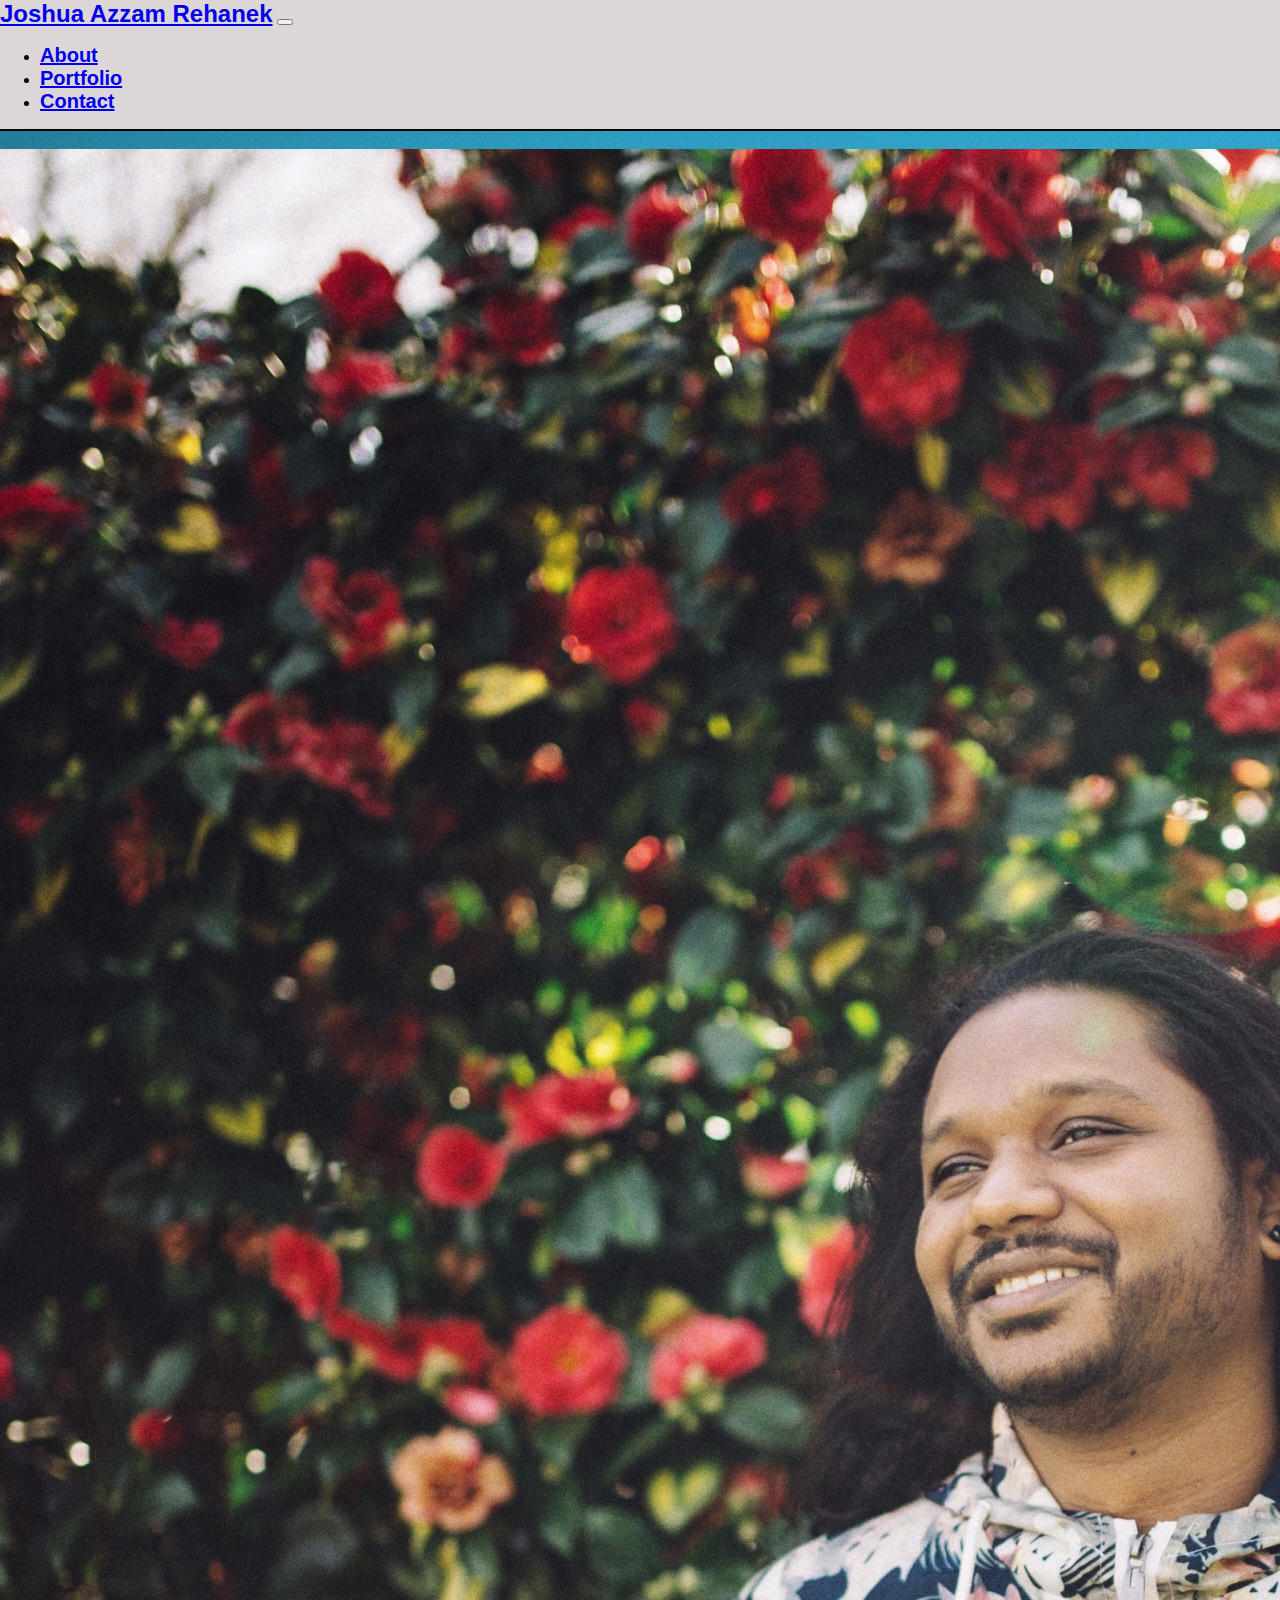
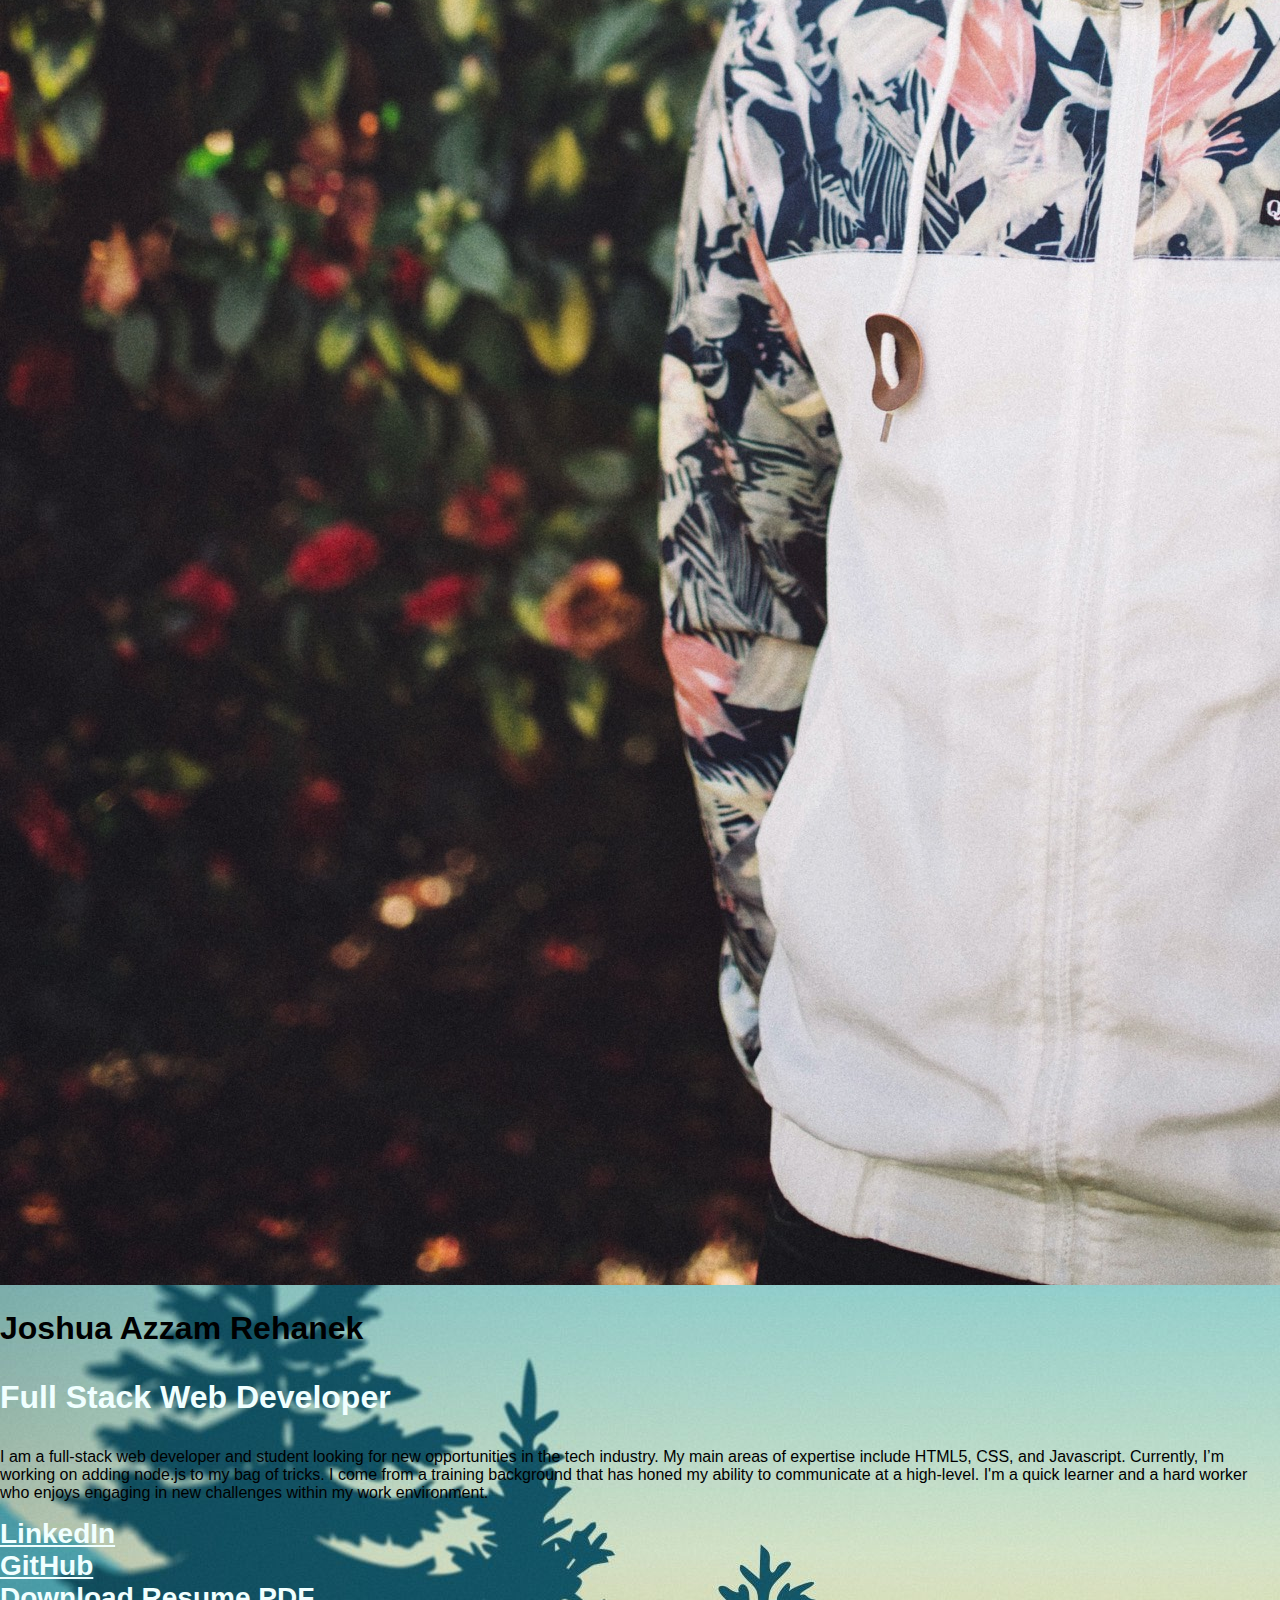
<file: index.html>
<!doctype html>
<html lang="en">

<head>
  <!-- Required meta tags -->
  <meta charset="utf-8">
  <meta name="viewport" content="width=device-width, initial-scale=1, shrink-to-fit=no">
  <link rel="stylesheet" href="./assets/css/style.css">
  <link rel="icon" type="image/jpg" href="./assets/images/favicon.jpg" />

  <!-- Bootstrap CSS -->
  <link rel="stylesheet" href="https://cdn.jsdelivr.net/npm/bootstrap@4.5.3/dist/css/bootstrap.min.css"
    integrity="sha384-TX8t27EcRE3e/ihU7zmQxVncDAy5uIKz4rEkgIXeMed4M0jlfIDPvg6uqKI2xXr2" crossorigin="anonymous">

  <!-- jQuery, Popper.js, and Bootstrap JS -->
  <script src="https://code.jquery.com/jquery-3.5.1.slim.min.js"
    integrity="sha384-DfXdz2htPH0lsSSs5nCTpuj/zy4C+OGpamoFVy38MVBnE+IbbVYUew+OrCXaRkfj" crossorigin="anonymous"
    defer></script>
  <script src="https://cdn.jsdelivr.net/npm/popper.js@1.16.1/dist/umd/popper.min.js"
    integrity="sha384-9/reFTGAW83EW2RDu2S0VKaIzap3H66lZH81PoYlFhbGU+6BZp6G7niu735Sk7lN" crossorigin="anonymous"
    defer></script>
  <script src="https://cdn.jsdelivr.net/npm/bootstrap@4.5.3/dist/js/bootstrap.min.js"
    integrity="sha384-w1Q4orYjBQndcko6MimVbzY0tgp4pWB4lZ7lr30WKz0vr/aWKhXdBNmNb5D92v7s" crossorigin="anonymous"
    defer></script>

  <title>Portfolio || Joshua Azzam Rehanek</title>

</head>

<body>
<!-- NavBar -->
  <nav class="navbar navbar-expand-lg navbar-light">
    <div class="container">

      <a class="navbar-brand" href="index.html" id="logo">Joshua Azzam Rehanek</a>
      <button class="navbar-toggler" type="button" data-toggle="collapse" data-target="#navbarTogglerDemo01"
        aria-controls="navbarTogglerDemo01" aria-expanded="false" aria-label="Toggle navigation">
        <span class="navbar-toggler-icon"></span>
      </button>

      <div class="collapse navbar-collapse" id="navbarTogglerDemo01">
        <ul class="navbar-nav ml-auto mt-2 mt-lg-0">
          <li class="nav-item">
            <a class="nav-link active" href="index.html">About</a>
          </li>
          <li class="nav-item">
            <a class="nav-link" href="portfolio.html">Portfolio</a>
          </li>
          <li class="nav-item">
            <a class="nav-link" href="contact.html">Contact</a>
          </li>
        </ul>
      </div>
    </div>
  </nav>

  <br> 
  <!-- bio -->
  <div class="container">
    <div class="row">
      <div class="col-sm">
        <img src="./assets/images/Cloud-Castle-Kat-Flower2.jpg" class="img-fluid img-thumbnail"
          alt="Joshua Azzam Rehanek 2">
      </div>
      <div class="col-md">
        <h1>Joshua Azzam Rehanek</h1>
        <h3 class="bold">Full Stack Web Developer</h3>
        <p>I am a full-stack web developer and student looking for new opportunities in the tech industry. My main areas of expertise include HTML5, CSS, and Javascript. Currently, I’m working on adding node.js to my bag of tricks. I come from a training background that has honed my ability to communicate at a high-level. I'm a quick learner and a hard worker who enjoys engaging in new challenges within my work environment. </p>
          <a class="link" href="https://www.linkedin.com/in/joshua-rehanek-a266a0200/" class="button" target="_blank">LinkedIn</a>
          <br>
          <a class="link" href="https://github.com/joshrehanek" class="button" target="_blank">GitHub</a>
          <br>
          <a class="link" href="./assets/images/Resume.pdf" download="./assets/images/Resume.pdf">Download Resume PDF</a>

      </div>
    </div>
  </div>

</body>

</html>
</file>
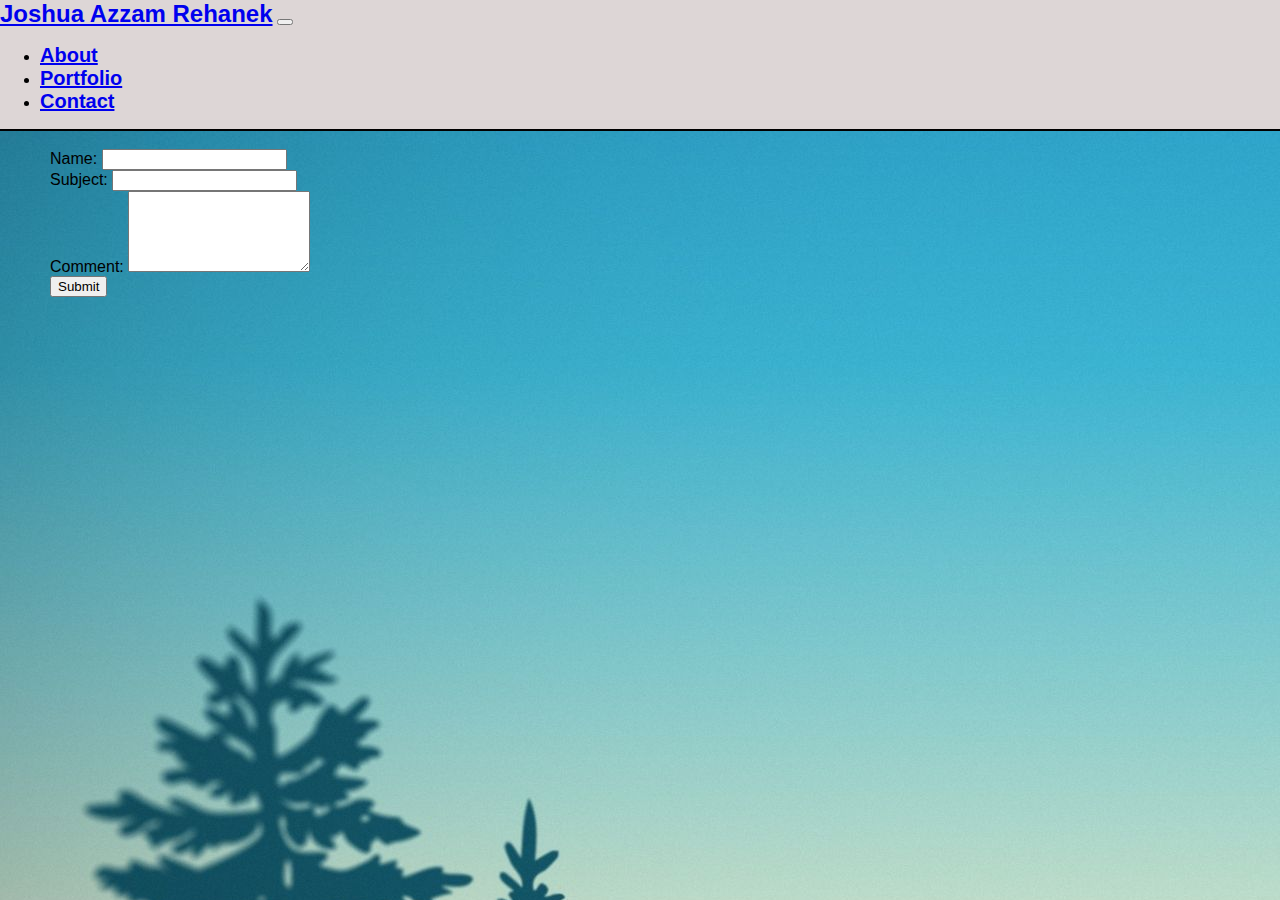
<file: contact.html>
<!doctype html>
<html lang="en">

<head>
  <!-- Required meta tags -->
  <meta charset="utf-8">
  <meta name="viewport" content="width=device-width, initial-scale=1, shrink-to-fit=no">
  <link rel="stylesheet" href="./assets/css/style.css">
  <link rel="stylesheet" href="./assets/css/portfolio.css">
  <link rel="icon" type="image/jpg" href="./assets/images/favicon.jpg" />

  <!-- Bootstrap CSS -->
  <link rel="stylesheet" href="https://cdn.jsdelivr.net/npm/bootstrap@4.5.3/dist/css/bootstrap.min.css"
    integrity="sha384-TX8t27EcRE3e/ihU7zmQxVncDAy5uIKz4rEkgIXeMed4M0jlfIDPvg6uqKI2xXr2" crossorigin="anonymous">

  <!-- jQuery, Popper.js, and Bootstrap JS -->
  <script src="https://code.jquery.com/jquery-3.5.1.slim.min.js"
    integrity="sha384-DfXdz2htPH0lsSSs5nCTpuj/zy4C+OGpamoFVy38MVBnE+IbbVYUew+OrCXaRkfj"
    crossorigin="anonymous"
    defer></script>
  <script src="https://cdn.jsdelivr.net/npm/popper.js@1.16.1/dist/umd/popper.min.js"
    integrity="sha384-9/reFTGAW83EW2RDu2S0VKaIzap3H66lZH81PoYlFhbGU+6BZp6G7niu735Sk7lN"
    crossorigin="anonymous"
    defer></script>
  <script src="https://cdn.jsdelivr.net/npm/bootstrap@4.5.3/dist/js/bootstrap.min.js"
    integrity="sha384-w1Q4orYjBQndcko6MimVbzY0tgp4pWB4lZ7lr30WKz0vr/aWKhXdBNmNb5D92v7s"
    crossorigin="anonymous"
    defer></script>


  <title>Contact</title>
</head>

<body>
  <!-- navbar -->
  <nav class="navbar navbar-expand-lg navbar-light">
    <div class="container">

      <a class="navbar-brand" href="index.html" id="logo">Joshua Azzam Rehanek</a>
      <button class="navbar-toggler" type="button" data-toggle="collapse" data-target="#navbarTogglerDemo01"
        aria-controls="navbarTogglerDemo01" aria-expanded="false" aria-label="Toggle navigation">
        <span class="navbar-toggler-icon"></span>
      </button>

      <div class="collapse navbar-collapse" id="navbarTogglerDemo01">
        <ul class="navbar-nav ml-auto mt-2 mt-lg-0">
          <li class="nav-item">
            <a class="nav-link" href="index.html">About</a>
          </li>
          <li class="nav-item">
            <a class="nav-link" href="portfolio.html">Portfolio</a>
          </li>
          <li class="nav-item">
            <a class="nav-link active" href="contact.html">Contact</a>
          </li>
        </ul>
      </div>
    </div>
  </nav>

<br>
 <!-- contact form -->
  <form class="form-group">
    <label for="usr">Name:</label>
    <input type="text" class="form-control" id="usr">
  </form>
  <form class="form-group">
    <label for="usr">Subject:</label>
    <input type="text" class="form-control" id="Subject">
  </form>
  <form class="form-group">
    <label for="comment">Comment:</label>
    <textarea class="form-control" rows="5" id="comment"></textarea>
  </form>
  <button type="submit" class="btn btn-secondary" id="contact-btn">Submit</button>
</body>

</html>
</file>
<file: assets/css/style.css>
nav {
    background-color: rgb(221, 214, 214);
    min-height: 100px;
    border-bottom: black 2px solid;
}

body {
    margin: 0;
    padding: 0;
    background-image: url(../images/background-img.jpg);
    font-family: sans-serif;
}

.bold {
    color: azure;
    font-size: 32px;
    font-family: sans-serif;
}

.link {
    color: azure;
    font-size: 28px;
    font-family: sans-serif;
    font-weight: bolder;
    text-align: center;
}

/* Container holding the image and the text */
.home-image-text {
    position: relative;
    font-family: fantasy;
    font-size: 69px;
    text-align: center;
    color: rgb(207, 165, 165);
  }

  /* Centered text */
.centered {
    position: absolute;
    top: 50%;
    left: 50%;
    transform: translate(-50%, -50%);
  }

.form-group,
#contact-btn {
    margin-left: 50px;
    margin-right: 100px;

}

#navbarTogglerDemo01 ul li a {
    font-size: 20px;
    font-weight: bold;
}

#logo {
    font-size: 24px;
    font-weight: bolder;
}
</file>
<file: assets/css/portfolio.css>
body {
    margin: 0;
    padding: 0;
    background-image: url(../images/background-img.jpg);
    font-family: sans-serif;
}

section {
    padding: 0 100px;
   
    height: 100vh;
    display: flex;
    text-align: center;
}
</file>
